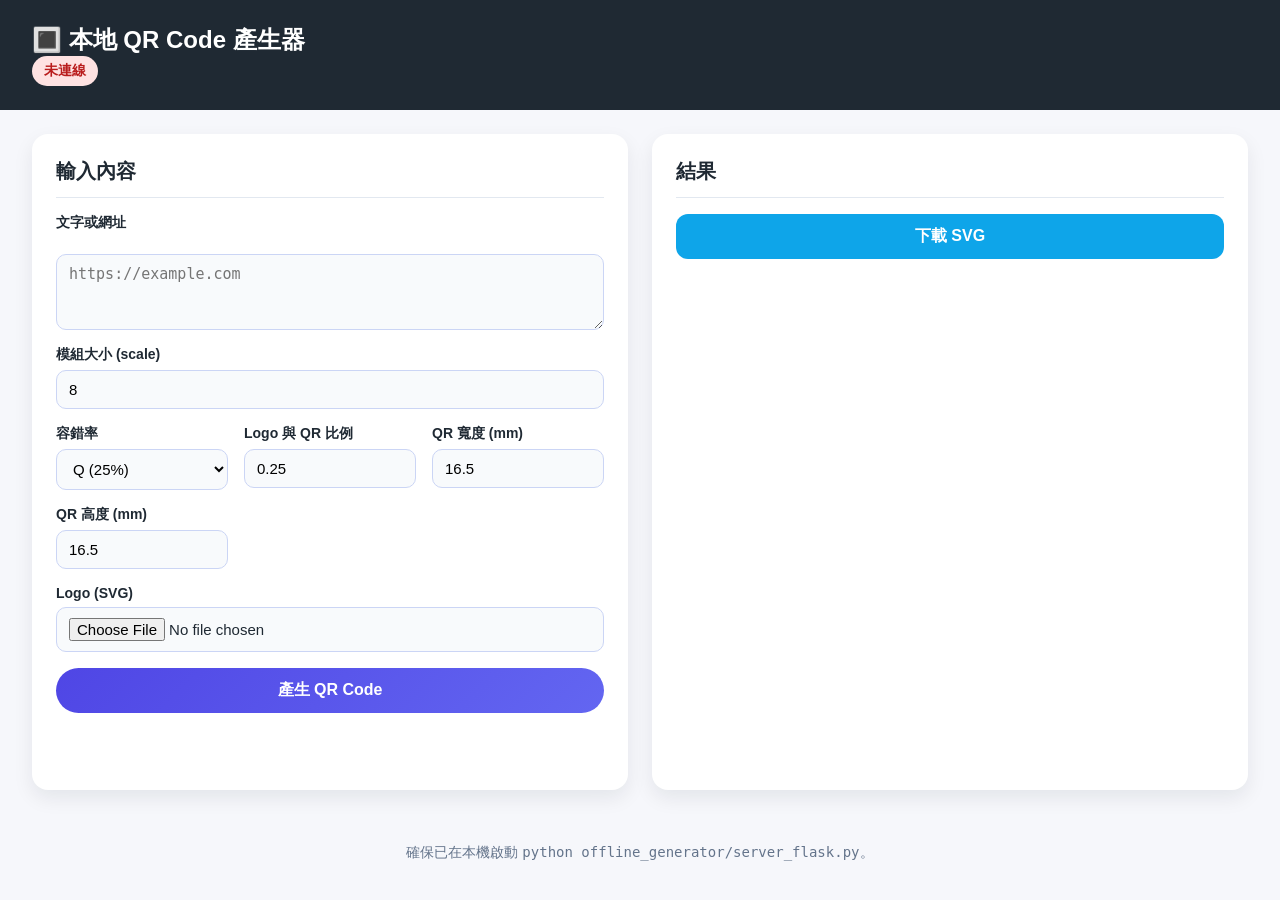
<file: chrome-extension-local/page.html>
<!DOCTYPE html>
<html lang="zh-Hant">
<head>
  <meta charset="UTF-8">
  <title>QR Code Generator (Local)</title>
  <link rel="stylesheet" href="page.css">
</head>
<body>
  <header>
    <h1>🔳 本地 QR Code 產生器</h1>
    <div id="server-status" class="status status-off">未連線</div>
  </header>

  <main>
    <section class="panel">
      <h2>輸入內容</h2>
      <label for="qr-data">文字或網址</label>
      <textarea id="qr-data" rows="3" placeholder="https://example.com"></textarea>

      <div class="grid">
        <label>模組大小 (scale)
          <input type="number" id="scale" min="1" max="20" value="8">
        </label>
      </div>

      <div class="grid">
        <label>容錯率
          <select id="error-level">
            <option value="L">L (7%)</option>
            <option value="M">M (15%)</option>
            <option value="Q" selected>Q (25%)</option>
            <option value="H">H (30%)</option>
          </select>
        </label>
        <label>Logo 與 QR 比例
          <input type="number" id="logo-scale" min="0" max="0.25" step="0.01" value="0.25">
        </label>
        <label>QR 寬度 (mm)
          <input type="number" id="qr-width" min="1" max="500" step="0.1" value="16.5">
        </label>
        <label>QR 高度 (mm)
          <input type="number" id="qr-height" min="1" max="500" step="0.1" value="16.5">
        </label>
      </div>

      <label class="file-input">Logo (SVG)
        <input type="file" id="logo" accept="image/svg+xml,.svg">
      </label>

      <button id="generate-btn" class="primary">產生 QR Code</button>
      <div id="message" role="alert"></div>

      <div id="preview-table-container" class="preview-table-container hidden">
        <h3>參數預覽表</h3>
        <p class="preview-hint">目前輸入內容總字數：<span id="current-char-count">0</span> 字元</p>
        <table id="preview-table" class="preview-table">
          <thead>
            <tr>
              <th>容錯率</th>
              <th>版本</th>
              <th>模組數</th>
              <th>單點尺寸 (mm)</th>
              <th>中央留白 (mm)</th>
              <th>可容納字數</th>
              <th>剩餘容錯區域</th>
              <th>冗餘資料</th>
            </tr>
          </thead>
          <tbody id="preview-table-body">
          </tbody>
        </table>
      </div>
    </section>

    <section class="panel" id="result-panel">
      <h2>結果</h2>
      <div id="meta-info" class="meta-info hidden">
        <ul>
          <li id="meta-version"></li>
          <li id="meta-module-size"></li>
          <li id="meta-qr-size"></li>
          <li id="meta-clear-area"></li>
        </ul>
      </div>
      <div id="preview-container" class="preview hidden">
        <img id="preview" alt="QR 預覽">
      </div>
      <a id="download-svg" class="download-btn" download>下載 SVG</a>
    </section>
  </main>

  <footer>
    <p>確保已在本機啟動 <code>python offline_generator/server_flask.py</code>。</p>
  </footer>

  <script src="page.js"></script>
</body>
</html>
</file>
<file: chrome-extension-local/page.css>
* {
  box-sizing: border-box;
}

body {
  margin: 0;
  font-family: -apple-system, BlinkMacSystemFont, "Segoe UI", Helvetica, Arial, sans-serif;
  background: #f6f7fb;
  color: #1f2933;
  min-height: 100vh;
  display: flex;
  flex-direction: column;
}

header {
  background: #1f2933;
  color: #fff;
  padding: 24px 32px;
}

header h1 {
  margin: 0;
  font-size: 24px;
}

header p {
  margin: 8px 0 16px;
  opacity: 0.8;
}

.status {
  display: inline-block;
  padding: 6px 12px;
  border-radius: 999px;
  font-size: 14px;
  font-weight: 600;
}

.status-off {
  background: #fee2e2;
  color: #b91c1c;
}

.status-on {
  background: #dcfce7;
  color: #15803d;
}

main {
  flex: 1;
  display: grid;
  grid-template-columns: minmax(320px, 1fr) minmax(280px, 1fr);
  gap: 24px;
  padding: 24px 32px;
}

.panel {
  background: #fff;
  border-radius: 16px;
  padding: 24px;
  box-shadow: 0 8px 20px rgba(15, 23, 42, 0.08);
  display: flex;
  flex-direction: column;
  gap: 16px;
}

.panel h2 {
  margin: 0;
  font-size: 20px;
  border-bottom: 1px solid #e2e8f0;
  padding-bottom: 12px;
}

label {
  display: block;
  font-weight: 600;
  font-size: 14px;
}

textarea,
input,
select {
  width: 100%;
  border-radius: 10px;
  border: 1px solid #cbd5f5;
  padding: 10px 12px;
  margin-top: 6px;
  font-size: 15px;
  background: #f8fafc;
}

textarea:focus,
input:focus,
select:focus {
  outline: none;
  border-color: #4f46e5;
  box-shadow: 0 0 0 3px rgba(99, 102, 241, 0.2);
}

.grid {
  display: grid;
  gap: 16px;
  grid-template-columns: repeat(auto-fit, minmax(160px, 1fr));
}

.file-input input[type="file"] {
  margin-top: 6px;
}

.primary {
  background: linear-gradient(135deg, #4f46e5, #6366f1);
  border: none;
  color: #fff;
  padding: 12px 16px;
  border-radius: 999px;
  font-size: 16px;
  font-weight: 600;
  cursor: pointer;
  transition: transform 0.15s ease, box-shadow 0.15s ease;
}

.primary:hover {
  transform: translateY(-1px);
  box-shadow: 0 10px 18px rgba(99, 102, 241, 0.3);
}

.primary:disabled {
  opacity: 0.6;
  cursor: not-allowed;
  box-shadow: none;
}

.secondary {
  margin-top: 8px;
  background: linear-gradient(135deg, #0ea5e9, #38bdf8);
  border: none;
  color: #fff;
  padding: 12px 16px;
  border-radius: 999px;
  font-size: 16px;
  font-weight: 600;
  cursor: pointer;
  transition: transform 0.15s ease, box-shadow 0.15s ease;
}

.secondary:hover {
  transform: translateY(-1px);
  box-shadow: 0 10px 18px rgba(14, 165, 233, 0.3);
}

.secondary:disabled {
  opacity: 0.6;
  cursor: not-allowed;
  box-shadow: none;
}

#message {
  min-height: 24px;
  font-size: 14px;
}

#message.success {
  color: #15803d;
}

#message.error {
  color: #b91c1c;
}

.preview {
  display: flex;
  justify-content: center;
  padding: 16px;
  background: #f1f5f9;
  border-radius: 12px;
}

.preview img {
  max-width: 100%;
  height: auto;
}

.meta-info {
  font-size: 14px;
  color: #334155;
  padding: 6px 0 10px;
}

.meta-info ul {
  margin: 0;
  padding-left: 18px;
  display: flex;
  flex-direction: column;
  gap: 4px;
}

.meta-info li {
  list-style: disc;
}

.hidden {
  display: none;
}

.download-btn {
  display: block;
  width: 100%;
  text-align: center;
  padding: 12px 16px;
  border-radius: 12px;
  background: #0ea5e9;
  color: #fff;
  font-weight: 600;
  text-decoration: none;
  transition: background 0.2s ease;
  margin-top: 8px;
}

.download-btn:first-of-type {
  margin-top: 0;
}

.download-btn:hover {
  background: #0284c7;
}

.download-btn.disabled {
  pointer-events: none;
  background: #cbd5f5;
  color: #64748b;
}

footer {
  text-align: center;
  padding: 16px 0 24px;
  font-size: 14px;
  color: #64748b;
}

.preview-table-container {
  margin-top: 24px;
  padding-top: 24px;
  border-top: 1px solid #e2e8f0;
}

.preview-table-container h3 {
  margin: 0 0 8px 0;
  font-size: 18px;
  color: #1f2933;
}

.preview-hint {
  margin: 0 0 16px 0;
  font-size: 14px;
  color: #64748b;
}

.preview-table {
  width: 100%;
  border-collapse: collapse;
  font-size: 14px;
  background: #fff;
  border-radius: 8px;
  overflow: hidden;
  box-shadow: 0 2px 8px rgba(15, 23, 42, 0.05);
}

.preview-table thead {
  background: #f1f5f9;
}

.preview-table th {
  padding: 12px 8px;
  text-align: left;
  font-weight: 600;
  color: #334155;
  border-bottom: 2px solid #e2e8f0;
  font-size: 13px;
}

.preview-table td {
  padding: 10px 8px;
  border-bottom: 1px solid #e2e8f0;
  color: #475569;
}

.preview-table tbody tr:hover {
  background: #f8fafc;
}

.preview-table tbody tr:last-child td {
  border-bottom: none;
}

.preview-table .error-cell {
  color: #b91c1c;
  font-style: italic;
}

.preview-table .warning-cell {
  color: #f59e0b;
  font-weight: 600;
}

@media (max-width: 960px) {
  main {
    grid-template-columns: 1fr;
  }

  .preview-table {
    font-size: 12px;
  }

  .preview-table th,
  .preview-table td {
    padding: 8px 4px;
  }
}
</file>
